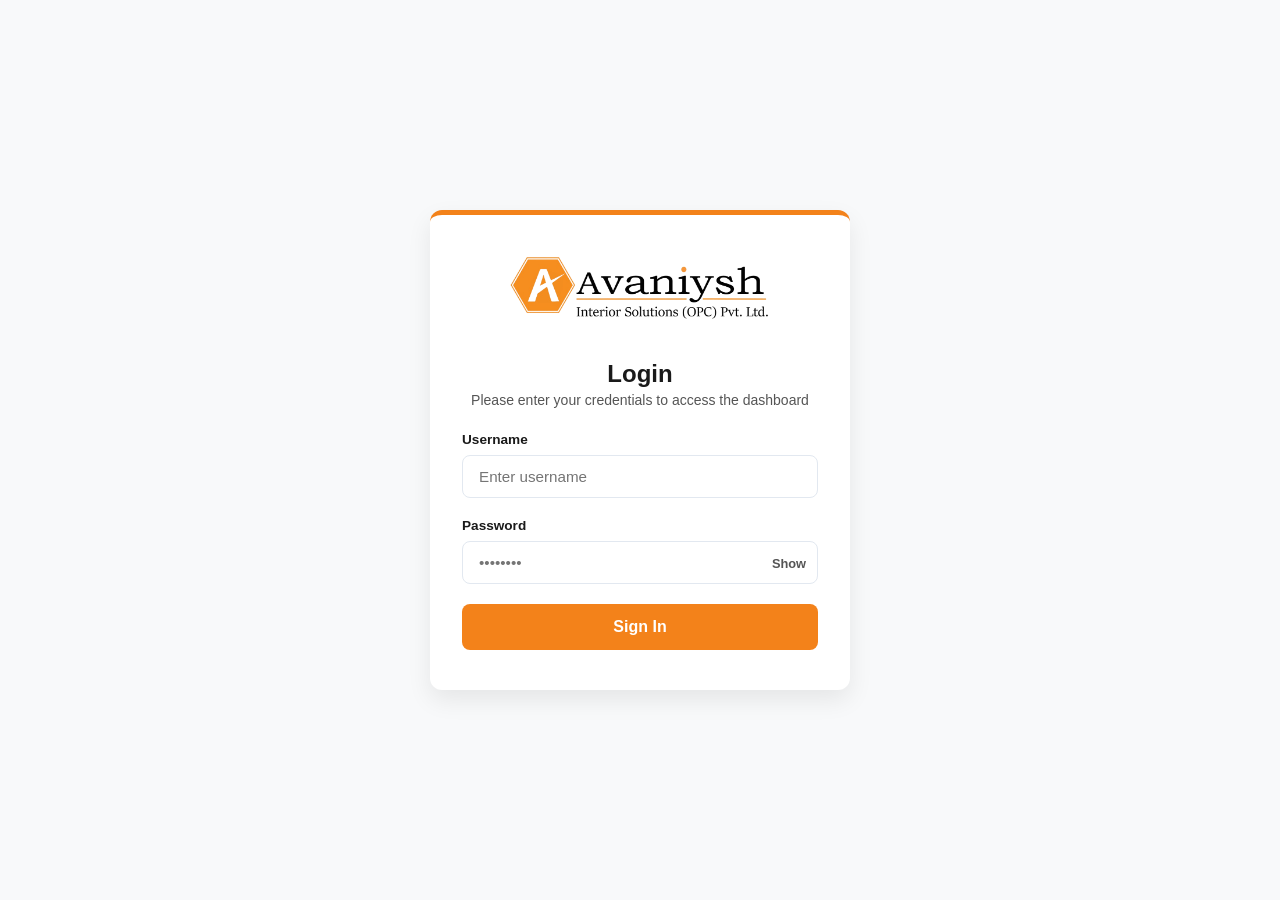
<file: index.html>
<!DOCTYPE html>
<html lang="en">
<head>
  <meta charset="UTF-8">
  <meta name="viewport" content="width=device-width, initial-scale=1.0">
  <title>Company Dashboard - Home</title>
  <link rel="stylesheet" href="styles.css">
  <!-- FontAwesome Icons -->
  <link rel="stylesheet" href="https://cdnjs.cloudflare.com/ajax/libs/font-awesome/6.4.0/css/all.min.css">
</head>
<body>
  <script>
    if (sessionStorage.getItem('isLoggedIn') !== 'true') {
      window.location.href = 'login.html';
    }
  </script>

  <div class="app-container">
    <!-- Sidebar Navigation -->
    <aside class="sidebar">
      <div>
        <div class="sidebar-header">
          <img src="LOGO.png" alt="Company Logo" class="logo" onerror="this.src='https://via.placeholder.com/180x50?text=Avaniysh+Interior'">
        </div>
        <nav class="sidebar-nav">
          <ul>
            <li>
              <a href="index.html" class="nav-btn active">
                <i class="fa-solid fa-house"></i> <span>Home</span>
              </a>
            </li>
            <li>
              <a href="employee.html" class="nav-btn">
                <i class="fa-solid fa-users"></i> <span>Teams</span>
              </a>
            </li>
            <li>
              <a href="systems.html" class="nav-btn">
                <i class="fa-solid fa-gears"></i> <span>Systems</span>
              </a>
            </li>
          </ul>
        </nav>
      </div>

      <!-- Sign Out Button -->
      <div class="sidebar-footer">
        <button class="btn-logout" onclick="logout()">
          <i class="fa-solid fa-right-from-bracket"></i> <span>Sign Out</span>
        </button>
      </div>
    </aside>

    <!-- Main Content Area -->
    <main class="main-content">
      
      <!-- Home View -->
      <section id="home-view" class="content-view active">
        <header class="page-header flex-header">
          <div>
            <h1>Dashboard Overview</h1>
            <div class="user-profile-badge">
              Welcome, <strong id="logged-in-user-name">Guest</strong>!
            </div>
          </div>
          <!-- New: Date Display Widget -->
          <div class="date-widget" style="font-weight: 600; color: var(--text-muted);">
            <i class="fa-solid fa-calendar-day" style="color: var(--primary-orange);"></i> 
            <span id="current-date-display">Today</span>
          </div>
        </header>
        <div class="header-divider"></div>

        <!-- Metric Cards -->
        <div class="metrics-grid" style="margin-top: 20px;">
          <div class="metric-card">
            <i class="fa-solid fa-user-group"></i>
            <div>
              <h3>Total Team</h3>
              <p id="total-employees">11</p>
            </div>
          </div>
          <div class="metric-card">
            <i class="fa-solid fa-diagram-project"></i>
            <div>
              <h3>Active Projects</h3>
              <p>8</p>
            </div>
          </div>
          <div class="metric-card">
            <i class="fa-solid fa-handshake"></i>
            <div>
              <h3>Esteemed Clients</h3>
              <p>500+</p>
            </div>
          </div>
          <div class="metric-card">
            <i class="fa-solid fa-file-excel"></i>
            <div>
              <h3>Active Sheets</h3>
              <p>37</p>
            </div>
          </div>
        </div>
<!-- 
        
        <div class="section-block" style="display: grid; grid-template-columns: repeat(auto-fit, minmax(300px, 1fr)); gap: 20px;">
          
          Notice Board Card 
          <div class="metric-card" style="border-top: 4px solid #3b82f6; flex-direction: column; align-items: flex-start;">
            <h3 style="color: var(--text-dark); font-size: 1.1rem;">
              <i class="fa-solid fa-bullhorn" style="color: #3b82f6; font-size: 1.2rem;"></i> Company Announcements
            </h3>
            <ul style="margin-top: 10px; padding-left: 20px; color: var(--text-muted); font-size: 0.9rem;">
              <li>Please submit weekly site reports by Saturday evening.</li>
              <li>Safety kit inspection scheduled for all site managers.</li>
            </ul>
          </div>

      
          <div class="metric-card" style="border-top: 4px solid #10b981; flex-direction: column; align-items: flex-start;">
            <h3 style="color: var(--text-dark); font-size: 1.1rem;">
              <i class="fa-solid fa-bolt" style="color: #10b981; font-size: 1.2rem;"></i> Quick Actions
            </h3>
            <div style="display: flex; gap: 10px; margin-top: 12px; flex-wrap: wrap;">
              <a href="employee.html" class="btn-secondary" style="text-decoration: none; font-size: 0.8rem;">
                <i class="fa-solid fa-plus"></i> Submit Report
              </a>
              <a href="systems.html" class="btn-secondary" style="text-decoration: none; font-size: 0.8rem; background: var(--primary-orange);">
                <i class="fa-solid fa-magnifying-glass"></i> View Systems
              </a>
            </div>
          </div>

        </div> -->

        <!-- Active Projects Gallery -->
        <div class="section-block">
          <h2>Active Project Photos</h2>
          <div class="gallery-grid">
            <div class="gallery-card">
              <img src="Projects Images/Airtech.png" alt="Airtech Project Site, Goa" onerror="this.src='https://via.placeholder.com/300x160?text=Goa+Project'">
              <span>Airtech Composite Material Pvt. Ltd.</span>
            </div>
            <div class="gallery-card">
              <img src="Projects Images\Standex.png" alt="PCET College, Akurdi" onerror="this.src='https://via.placeholder.com/300x160?text=PCET+Akurdi'">
              <span>Standex</span>
            </div>
            <div class="gallery-card">
              <img src="Projects Images\Airlife.png" alt="AirLife Gases, Chakan" onerror="this.src='https://via.placeholder.com/300x160?text=AirLife+Chakan'">
              <span>AirLife Gases Pvt. Ltd.</span>
            </div>
            <div class="gallery-card">
              <img src="Projects Images\Revata.png" alt="PCU Dining Hall, Sate" onerror="this.src='https://via.placeholder.com/300x160?text=PCU+Sate'">
              <span>Revata</span>
            </div>
          </div>
        </div>

        <!-- Clients -->
        <!-- <div class="section-block">
          <h2><i class="fa-solid fa-building-user"></i> Esteemed Clients</h2>
          <div class="client-grid">
            <div class="client-card"><span>Airtech Composite Material Pvt. Ltd.</span></div>
            <div class="client-card"><span>AirLife Gases Pvt. Ltd.</span></div>
            <div class="client-card"><span>PCET Akurdi</span></div>
            <div class="client-card"><span>PCU University</span></div>
          </div>
        </div> -->
      </section>

    </main>
  </div>

  <script src="script.js"></script>
  <script>
    // Set Current Date Automatically
    document.addEventListener('DOMContentLoaded', () => {
      const dateElem = document.getElementById('current-date-display');
      if (dateElem) {
        const options = { weekday: 'short', year: 'numeric', month: 'short', day: 'numeric' };
        dateElem.innerText = new Date().toLocaleDateString('en-US', options);
      }
    });

    function logout() {
      sessionStorage.removeItem('isLoggedIn');
      window.location.href = 'login.html';
    }
  </script>
</body>
</html>
</file>
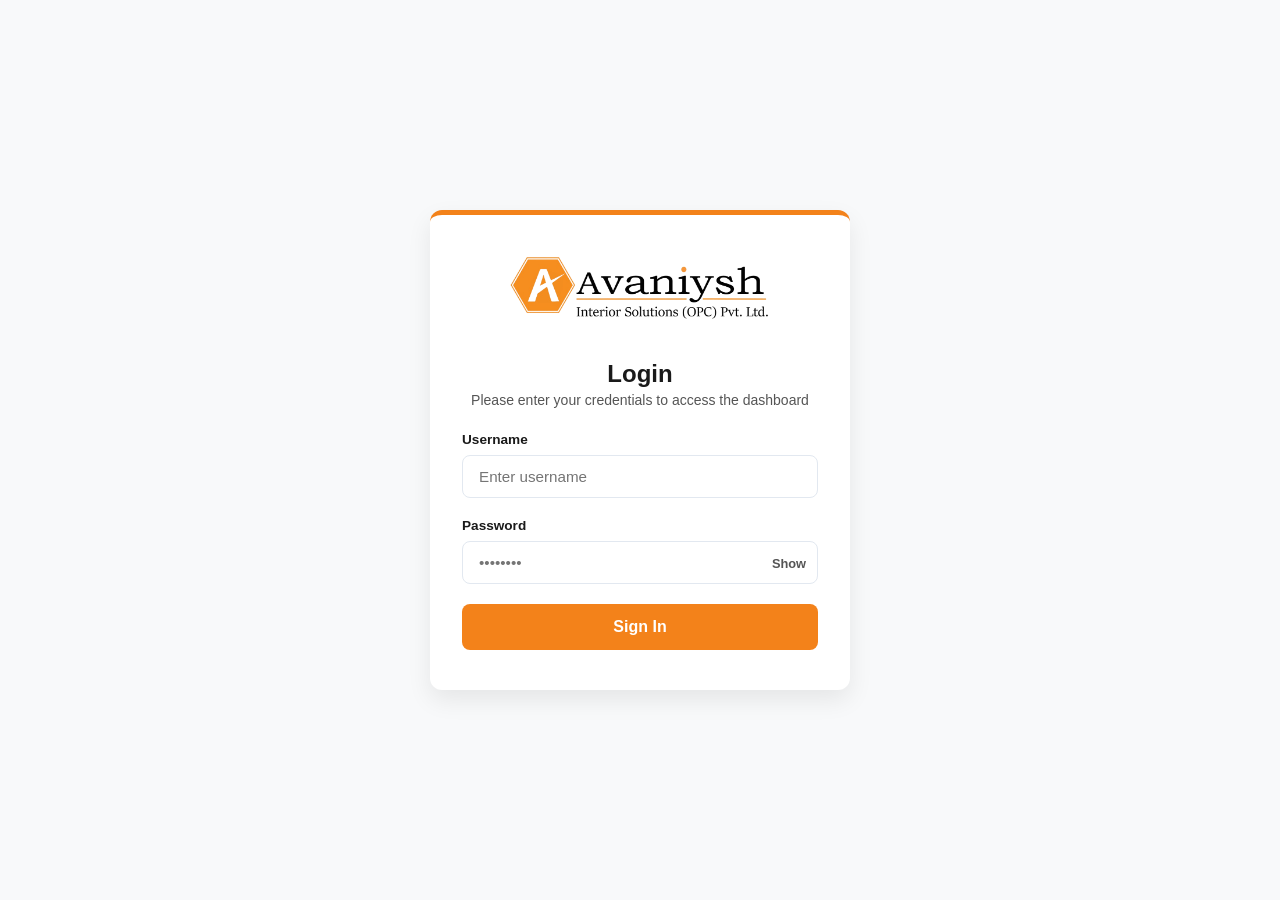
<file: employee.html>
<!DOCTYPE html>
<html lang="en">
<head>
  <meta charset="UTF-8">
  <meta name="viewport" content="width=device-width, initial-scale=1.0">
  <title>Company Dashboard</title>
  <link rel="stylesheet" href="styles.css">
  <!-- FontAwesome Icons -->
  <link rel="stylesheet" href="https://cdnjs.cloudflare.com/ajax/libs/font-awesome/6.4.0/css/all.min.css">
  <style>
  /* सुरुवातीला प्रोफाईल पेज लपवण्यासाठी */
  #profile-view {
    display: none;
  }
  #profile-view.active {
    display: block;
  }

  /* ==================== SPECIAL DASHBOARD CARD STYLES ==================== */
  .system-card {
    background: #ffffff;
    border: 1px solid #e2e8f0;
    border-radius: 12px;
    padding: 18px;
    max-width: 380px;
    margin-top: 15px;
    margin-bottom: 25px;
    box-shadow: 0 4px 6px -1px rgba(0, 0, 0, 0.05);
    display: flex;
    flex-direction: column;
    gap: 14px;
  }

  .system-card-header {
    display: flex;
    align-items: center;
    gap: 12px;
  }

  .system-card-icon {
    width: 44px;
    height: 44px;
    background-color: #e0f2fe;
    color: #0284c7;
    border-radius: 10px;
    display: flex;
    align-items: center;
    justify-content: center;
    font-size: 1.2rem;
  }

  .system-card-info h3 {
    margin: 0;
    font-size: 1rem;
    color: #1e293b;
    font-weight: 600;
  }

  .system-card-info p {
    margin: 2px 0 0 0;
    font-size: 0.8rem;
    color: #64748b;
  }

  .btn-open-system {
    display: flex;
    align-items: center;
    justify-content: space-between;
    background-color: #0284c7;
    color: #ffffff !important;
    padding: 10px 16px;
    border-radius: 8px;
    text-decoration: none;
    font-size: 0.85rem;
    font-weight: 600;
    transition: background-color 0.2s ease;
  }

  .btn-open-system:hover {
    background-color: #0369a1;
  }

  /* Sheet Card Style Enhancement (मूळ २ बटन्स) */
  .sheets-grid {
    display: grid;
    grid-template-columns: repeat(auto-fill, minmax(220px, 1fr));
    gap: 16px;
    margin-top: 15px;
  }

  .sheet-card {
    background: #ffffff;
    border: 1px solid #e2e8f0;
    border-radius: 12px;
    padding: 16px;
    display: flex;
    flex-direction: column;
    justify-content: space-between;
    gap: 14px;
    box-shadow: 0 2px 4px rgba(0,0,0,0.04);
  }

  .sheet-card-title {
    display: flex;
    align-items: center;
    gap: 10px;
  }

  .sheet-card-title i {
    font-size: 1.4rem;
    color: #10b981;
  }

  .sheet-card-title h4 {
    font-size: 0.95rem;
    color: #1e293b;
    margin: 0;
    font-weight: 600;
  }

  .sheet-card-actions {
    display: flex;
    gap: 8px;
  }

  .btn-action {
    flex: 1;
    display: inline-flex;
    align-items: center;
    justify-content: center;
    gap: 6px;
    padding: 8px 10px;
    font-size: 0.8rem;
    font-weight: 600;
    border-radius: 6px;
    text-decoration: none;
    cursor: pointer;
    border: none;
    transition: all 0.2s ease;
  }

  .btn-view-sheet {
    background-color: #1e293b;
    color: #ffffff;
  }

  .btn-view-sheet:hover {
    background-color: #334155;
  }

  .btn-open-form {
    background-color: #e37b0d;
    color: #ffffff !important;
  }

  .btn-open-form:hover {
    background-color: #d9740b;
  }

  .btn-disabled {
    background-color: #cbd5e1;
    color: #64748b !important;
    cursor: not-allowed;
  }
  </style>
</head>
<body>
  <script>
    if (sessionStorage.getItem('isLoggedIn') !== 'true') {
      window.location.href = 'login.html';
    }
  </script>

  <div class="app-container">
    <!-- Sidebar Navigation -->
    <aside class="sidebar">
      <div>
        <div class="sidebar-header">
          <img src="LOGO.png" alt="Company Logo" class="logo" onerror="this.src='https://via.placeholder.com/180x50?text=Avaniysh+Interior'">
        </div>
        <nav class="sidebar-nav">
          <ul>
            <li>
              <a href="index.html" class="nav-btn">
                <i class="fa-solid fa-house"></i> <span>Home</span>
              </a>
            </li>
            <li>
              <a href="employee.html" class="nav-btn active">
                <i class="fa-solid fa-users"></i> <span>Team</span>
              </a>
            </li>
            <li>
              <a href="systems.html">
                <i class="fa-solid fa-gears"></i> <span>Systems</span>
              </a>
            </li>
          </ul>
        </nav>
      </div>

      <!-- Sign Out Button -->
      <div class="sidebar-footer">
        <button class="btn-logout" onclick="logout()">
          <i class="fa-solid fa-right-from-bracket"></i> <span>Sign Out</span>
        </button>
      </div>
    </aside>

    <!-- Main Content Area -->
    <main class="main-content">
      
      <!-- 1. Employee Listing View -->
      <section id="employee-view" class="content-view active">
        <header class="page-header flex-header">
          <div>
            <h1>Team Directory</h1>
            <div class="header-divider"></div>
          </div>
          <div class="search-box">
            <i class="fa-solid fa-magnifying-glass"></i>
            <input type="text" id="employee-search-input" placeholder="Search employee name or role...">
          </div>
        </header>

        <div id="designation-groups-container">
          <!-- Dynamic Directory -->
        </div>
      </section>

      <!-- 2. Employee Detailed Profile View -->
      <section id="profile-view" class="content-view">
        <button id="back-to-employees-btn" class="btn-secondary">
          <i class="fa-solid fa-arrow-left"></i> Back to Team List
        </button>
        
        <div class="profile-card-header">
          <img id="profile-img" src="https://via.placeholder.com/120" alt="Profile Image">
          <div class="profile-details">
            <h1 id="profile-name">Team Name</h1>
            <p><i class="fa-solid fa-briefcase"></i> <strong>Designation:</strong> <span id="profile-designation">-</span></p>
            <p><i class="fa-solid fa-calendar-day"></i> <strong>Joining Date:</strong> <span id="profile-joining">-</span></p>
            <p><i class="fa-solid fa-envelope"></i> <strong>Email ID:</strong> <span id="profile-email">-</span></p>
          </div>
        </div>

      <div id="profile-dashboard-container"></div>
       

        <div class="section-block">
          <h2>Assigned Worksheets</h2>
          <p class="section-subtitle">Click on any card below to view live data filtered for this team.</p>
          <div id="employee-sheets-grid" class="sheets-grid"></div>
           <div id="profile-dashboard-container"></div>
        </div>
      </section>

    </main>
  </div>

  <!-- Sheet Data Viewer Modal -->
  <div id="sheet-modal" class="modal">
    <div class="modal-content">
      <div class="modal-header">
        <div>
          <h2 id="modal-sheet-title">Sheet Data</h2>
          <p id="modal-sheet-subtitle" class="subtitle"></p>
        </div>
        <button class="close-modal-btn" id="close-modal-x">&times;</button>
      </div>

      <div class="modal-toolbar" id="modal-toolbar" style="display: none;">
        <div class="search-box table-search">
          <i class="fa-solid fa-filter"></i>
          <input type="text" id="table-search-input" placeholder="Filter sheet data...">
        </div>
      </div>

      <div class="modal-body">
        <div id="modal-loader" class="loader">
          <p>Fetching filtered Google Sheet data...</p>
        </div>
        <div id="modal-table-container" class="table-responsive"></div>
      </div>
    </div>
  </div>

  <script src="script.js"></script>
  <script>
    document.addEventListener("DOMContentLoaded", function () {
      if (typeof renderEmployees === 'function') {
        renderEmployees();
      } else if (typeof initEmployeePage === 'function') {
        initEmployeePage();
      }
    });

    function logout() {
      sessionStorage.removeItem('isLoggedIn');
      window.location.href = 'login.html';
    }
    
  </script>
</body>
</html>
</file>
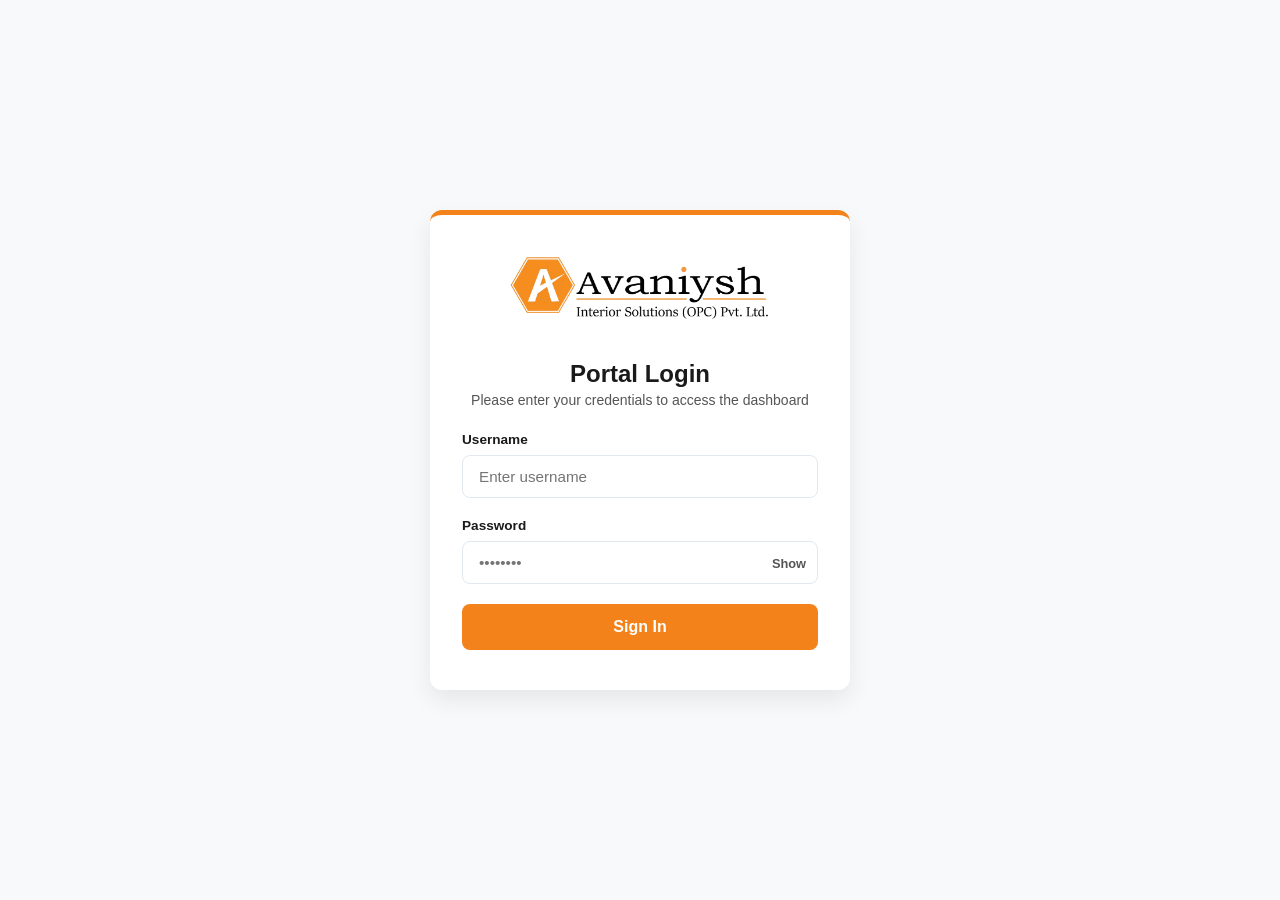
<file: employeelogin.html>
<!DOCTYPE html>
<html lang="en">
<head>
    <meta charset="UTF-8">
    <meta name="viewport" content="width=device-width, initial-scale=1.0">
    <title>Avaniysh - Login</title>
    <style>
        /* --- BRAND COLOR THEME --- */
        :root {
            --primary-orange: #f3821a;
            --primary-orange-hover: #d96f0f;
            --dark-text: #1a1a1a;
            --muted-text: #555555;
            --border-color: #e2e8f0;
            --bg-color: #f8f9fa;
        }

        * {
            box-sizing: border-box;
            margin: 0;
            padding: 0;
            font-family: -apple-system, BlinkMacSystemFont, "Segoe UI", Roboto, Helvetica, Arial, sans-serif;
        }

        body {
            background-color: var(--bg-color);
            display: flex;
            justify-content: center;
            align-items: center;
            min-height: 100vh;
            padding: 1rem;
        }

        .login-card {
            background: #ffffff;
            width: 100%;
            max-width: 420px;
            padding: 2.5rem 2rem;
            border-radius: 12px;
            box-shadow: 0 10px 25px rgba(0, 0, 0, 0.08);
            border-top: 5px solid var(--primary-orange);
        }

        .logo-container {
            text-align: center;
            margin-bottom: 1.5rem;
        }

        .logo-container img {
            max-width: 260px;
            height: auto;
            display: block;
            margin: 0 auto;
        }

        .login-header {
            text-align: center;
            margin-bottom: 1.5rem;
        }

        .login-header h2 {
            font-size: 1.5rem;
            color: var(--dark-text);
            margin-bottom: 0.25rem;
        }

        .login-header p {
            color: var(--muted-text);
            font-size: 0.875rem;
        }

        .form-group {
            margin-bottom: 1.25rem;
            position: relative;
        }

        .form-group label {
            display: block;
            font-size: 0.85rem;
            font-weight: 600;
            color: var(--dark-text);
            margin-bottom: 0.5rem;
        }

        .form-group input {
            width: 100%;
            padding: 0.75rem 1rem;
            border: 1px solid var(--border-color);
            border-radius: 8px;
            font-size: 0.95rem;
            outline: none;
            transition: border-color 0.2s ease, box-shadow 0.2s ease;
        }

        .form-group input:focus {
            border-color: var(--primary-orange);
            box-shadow: 0 0 0 3px rgba(243, 130, 26, 0.2);
        }

        .password-wrapper {
            position: relative;
        }

        .toggle-password {
            position: absolute;
            right: 12px;
            top: 50%;
            transform: translateY(-50%);
            background: none;
            border: none;
            color: var(--muted-text);
            cursor: pointer;
            font-size: 0.8rem;
            font-weight: 600;
        }

        .toggle-password:hover {
            color: var(--dark-text);
        }

        .error-message {
            background-color: #fde8e8;
            color: #9b1c1c;
            border: 1px solid #f8b4b4;
            padding: 0.75rem;
            border-radius: 6px;
            font-size: 0.85rem;
            margin-bottom: 1.25rem;
            display: none;
            text-align: center;
        }

        .btn-submit {
            width: 100%;
            padding: 0.85rem;
            background-color: var(--primary-orange);
            color: #ffffff;
            border: none;
            border-radius: 8px;
            font-size: 1rem;
            font-weight: 600;
            cursor: pointer;
            transition: background-color 0.2s ease;
        }

        .btn-submit:hover {
            background-color: var(--primary-orange-hover);
        }

        .btn-submit:disabled {
            background-color: #cbd5e1;
            cursor: not-allowed;
        }
    </style>
</head>
<body>

    <div class="login-card">
        <!-- Logo Header -->
        <div class="logo-container">
            <img src="LOGO.png" alt="Avaniysh Interior Solutions Logo" onerror="this.style.display='none'">
        </div>

        <div class="login-header">
            <h2>Portal Login</h2>
            <p>Please enter your credentials to access the dashboard</p>
        </div>

        <div id="errorMessage" class="error-message"></div>

        <form id="loginForm">
            <div class="form-group">
                <label for="username">Username</label>
                <input type="text" id="username" required placeholder="Enter username" autocomplete="username">
            </div>

            <div class="form-group">
                <label for="password">Password</label>
                <div class="password-wrapper">
                    <input type="password" id="password" required placeholder="••••••••" autocomplete="current-password">
                    <button type="button" class="toggle-password" id="togglePassword">Show</button>
                </div>
            </div>

            <button type="submit" class="btn-submit" id="submitBtn">Sign In</button>
        </form>
    </div>

   
    <script>
        const loginForm = document.getElementById('loginForm');
        const usernameInput = document.getElementById('username');
        const passwordInput = document.getElementById('password');
        const togglePasswordBtn = document.getElementById('togglePassword');
        const errorMessage = document.getElementById('errorMessage');
        const submitBtn = document.getElementById('submitBtn');

        togglePasswordBtn.addEventListener('click', () => {
            const isPassword = passwordInput.type === 'password';
            passwordInput.type = isPassword ? 'text' : 'password';
            togglePasswordBtn.textContent = isPassword ? 'Hide' : 'Show';
        });

        loginForm.addEventListener('submit', (e) => {
            e.preventDefault();
            
            errorMessage.style.display = 'none';

            const username = usernameInput.value.trim();
            const password = passwordInput.value.trim();

            const VALID_USER = 'Admin';
            const VALID_PASS = 'Aispl@2026';

            if (username === VALID_USER && password === VALID_PASS) {
                submitBtn.disabled = true;
                submitBtn.textContent = 'Redirecting...';
                
              
                sessionStorage.setItem('isLoggedIn', 'true');

                window.location.href = 'index.html'; 
            } else {
                showError('Invalid Username or Password!');
            }
        });

        function showError(msg) {
            errorMessage.textContent = msg;
            errorMessage.style.display = 'block';
        }
    </script>
</body>
</html>
</file>
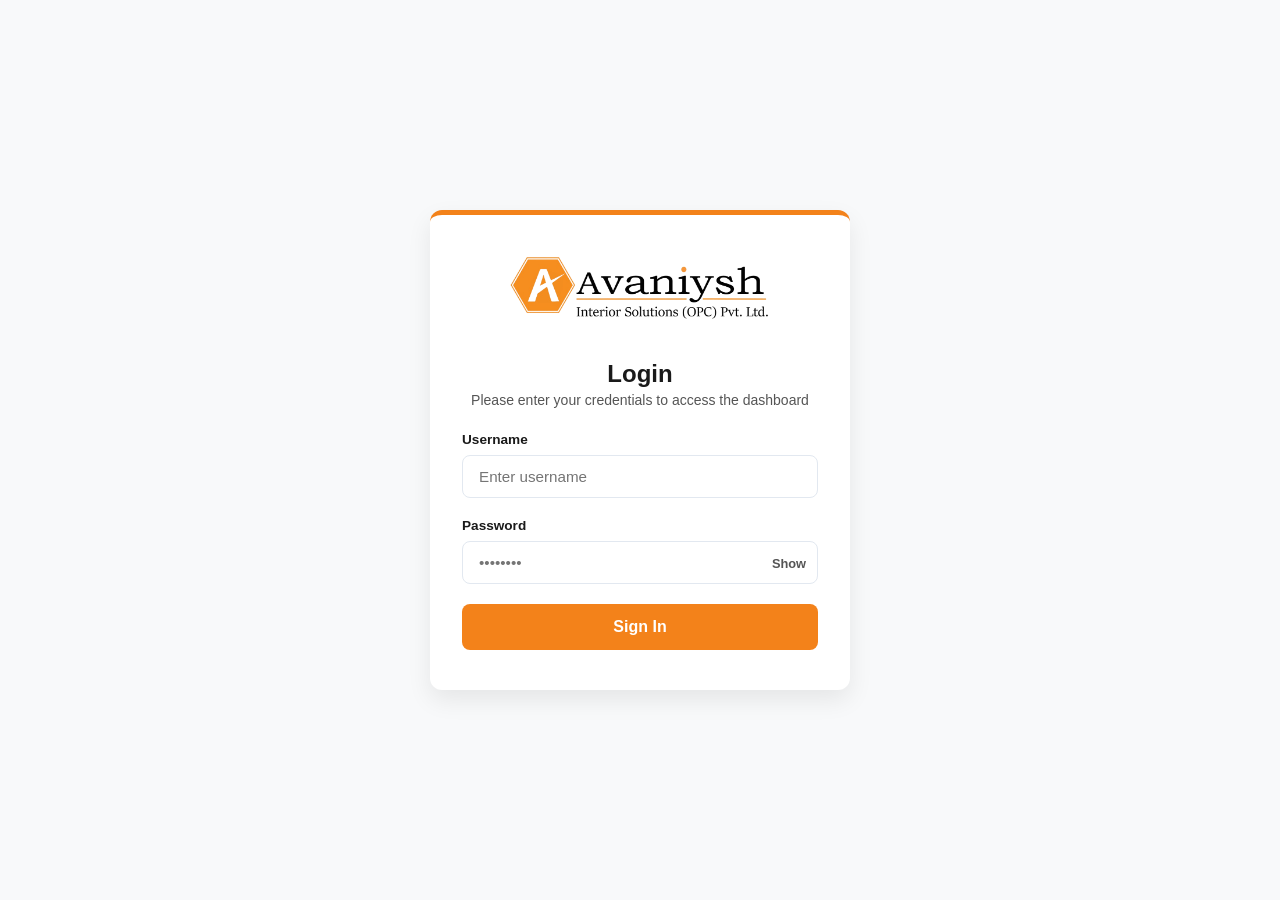
<file: login.html>
<!DOCTYPE html>
<html lang="en">
<head>
    <meta charset="UTF-8">
    <meta name="viewport" content="width=device-width, initial-scale=1.0">
    <title>AISPL - Login</title>
    <style>
        
        :root {
            --primary-orange: #f3821a;
            --primary-orange-hover: #d96f0f;
            --dark-text: #1a1a1a;
            --muted-text: #555555;
            --border-color: #e2e8f0;
            --bg-color: #f8f9fa;
        }

        * {
            box-sizing: border-box;
            margin: 0;
            padding: 0;
            font-family: -apple-system, BlinkMacSystemFont, "Segoe UI", Roboto, Helvetica, Arial, sans-serif;
        }

        body {
            background-color: var(--bg-color);
            display: flex;
            justify-content: center;
            align-items: center;
            min-height: 100vh;
            padding: 1rem;
        }

        .login-card {
            background: #ffffff;
            width: 100%;
            max-width: 420px;
            padding: 2.5rem 2rem;
            border-radius: 12px;
            box-shadow: 0 10px 25px rgba(0, 0, 0, 0.08);
            border-top: 5px solid var(--primary-orange);
        }

        .logo-container {
            text-align: center;
            margin-bottom: 1.5rem;
        }

        .logo-container img {
            max-width: 260px;
            height: auto;
            display: block;
            margin: 0 auto;
        }

        .login-header {
            text-align: center;
            margin-bottom: 1.5rem;
        }

        .login-header h2 {
            font-size: 1.5rem;
            color: var(--dark-text);
            margin-bottom: 0.25rem;
        }

        .login-header p {
            color: var(--muted-text);
            font-size: 0.875rem;
        }

        .form-group {
            margin-bottom: 1.25rem;
            position: relative;
        }

        .form-group label {
            display: block;
            font-size: 0.85rem;
            font-weight: 600;
            color: var(--dark-text);
            margin-bottom: 0.5rem;
        }

        .form-group input {
            width: 100%;
            padding: 0.75rem 1rem;
            border: 1px solid var(--border-color);
            border-radius: 8px;
            font-size: 0.95rem;
            outline: none;
            transition: border-color 0.2s ease, box-shadow 0.2s ease;
        }

        .form-group input:focus {
            border-color: var(--primary-orange);
            box-shadow: 0 0 0 3px rgba(243, 130, 26, 0.2);
        }

        .password-wrapper {
            position: relative;
        }

        .toggle-password {
            position: absolute;
            right: 12px;
            top: 50%;
            transform: translateY(-50%);
            background: none;
            border: none;
            color: var(--muted-text);
            cursor: pointer;
            font-size: 0.8rem;
            font-weight: 600;
        }

        .toggle-password:hover {
            color: var(--dark-text);
        }

        .error-message {
            background-color: #fde8e8;
            color: #9b1c1c;
            border: 1px solid #f8b4b4;
            padding: 0.75rem;
            border-radius: 6px;
            font-size: 0.85rem;
            margin-bottom: 1.25rem;
            display: none;
            text-align: center;
        }

        .btn-submit {
            width: 100%;
            padding: 0.85rem;
            background-color: var(--primary-orange);
            color: #ffffff;
            border: none;
            border-radius: 8px;
            font-size: 1rem;
            font-weight: 600;
            cursor: pointer;
            transition: background-color 0.2s ease;
        }

        .btn-submit:hover {
            background-color: var(--primary-orange-hover);
        }

        .btn-submit:disabled {
            background-color: #cbd5e1;
            cursor: not-allowed;
        }
    </style>
</head>
<body>

    <div class="login-card">
        <!-- Logo Header -->
        <div class="logo-container">
            <img src="LOGO.png" alt="Avaniysh Interior Solutions Logo" onerror="this.style.display='none'">
        </div>

        <div class="login-header">
            <h2>Login</h2>
            <p>Please enter your credentials to access the dashboard</p>
        </div>

        <div id="errorMessage" class="error-message"></div>

        <form id="loginForm">
            <div class="form-group">
                <label for="username">Username</label>
                <input type="text" id="username" required placeholder="Enter username" autocomplete="username">
            </div>

            <div class="form-group">
                <label for="password">Password</label>
                <div class="password-wrapper">
                    <input type="password" id="password" required placeholder="••••••••" autocomplete="current-password">
                    <button type="button" class="toggle-password" id="togglePassword">Show</button>
                </div>
            </div>

            <button type="submit" class="btn-submit" id="submitBtn">Sign In</button>
        </form>
    </div>

   
    <script>
      const loginForm = document.getElementById('loginForm');
const usernameInput = document.getElementById('username');
const passwordInput = document.getElementById('password');
const togglePasswordBtn = document.getElementById('togglePassword');
const errorMessage = document.getElementById('errorMessage');
const submitBtn = document.getElementById('submitBtn');

togglePasswordBtn.addEventListener('click', () => {
    const isPassword = passwordInput.type === 'password';
    passwordInput.type = isPassword ? 'text' : 'password';
    togglePasswordBtn.textContent = isPassword ? 'Hide' : 'Show';
});

loginForm.addEventListener('submit', (e) => {
    e.preventDefault();
    errorMessage.style.display = 'none';

    const username = usernameInput.value.trim().toLowerCase();
    const password = passwordInput.value.trim();

    // Users Database with Display Names
    const USERS_DB = {
        'admin': { 
            pass: 'Aispl@2026', 
            role: 'admin', 
            empId: 'admin',
            name: 'Admin'
        },
        'akash': { 
            pass: 'Akash@1808', 
            role: 'employee', 
            empId: 'akash-r',
            name: 'Akash Raut',
            accessIds: ['akash-r', 'bhakti-b', 'sakshi-b','sachin-m']
        },
        'mahavir': { 
            pass: 'Mahavir@0106', 
            role: 'employee',
            empId: 'mahavir-c',
            name: 'Mahavir Chabukswar',
            accessIds: ['mahavir-c', 'sachin-m', 'shubham-p'] 
        },
        'sachin': { pass: 'Sachin@0201', role: 'employee', empId: 'sachin-m', name: 'Sachin Maharana' },
        'shubham': { pass: 'Shubham@0110', role: 'employee', empId: 'shubham-p', name: 'Shubham Pawar' },
        'saurav': { pass: 'Saurav@1504', role: 'employee', empId: 'saurav-r', name: 'Saurav Rathod' },
        'kiran': { pass: 'Kiran@1010', role: 'employee', empId: 'kiran-c', name: 'Kiran Chabukswar' },
        'bhakti': { pass: 'Bhakti@1006', role: 'employee', empId: 'bhakti-b', name: 'Bhakti Bule' },
        'sakshi': { pass: 'Sakshi@1811', role: 'employee', empId: 'sakshi-b', name: 'Sakshi Makote' },
        'namrata': { pass: 'Namrata@2504', role: 'employee', empId: 'namrata-r', name: 'Namrata Raut' },
        'anuradha': { pass: 'Anuradha@1228', role: 'employee', empId: 'anuradha-s', name: 'Anuradha Bansode' },
        'harshada': { pass: 'Harshada@0604', role: 'employee', empId: 'harshada-s', name: 'Harshada Shirsale' },
        'kiran h': { pass: 'Accounts@1801', role: 'employee', empId: 'accounts-team', name: 'Kiran Hole' }
    };

    const user = USERS_DB[username];

    if (user && user.pass === password) {
        submitBtn.disabled = true;
        submitBtn.textContent = 'Redirecting...';
        
        // Save User Info in Session
        sessionStorage.setItem('isLoggedIn', 'true');
        sessionStorage.setItem('loggedInUserRole', user.role);
        sessionStorage.setItem('loggedInEmpId', user.empId);
        sessionStorage.setItem('loggedInUserName', user.name); // Display Name Save केला

        const allowedIds = user.accessIds || [user.empId];
        sessionStorage.setItem('accessIds', JSON.stringify(allowedIds));

        window.location.href = 'index.html'; 
    } else {
        showError('Invalid Username or Password!');
    }
});

function showError(msg) {
    errorMessage.textContent = msg;
    errorMessage.style.display = 'block';
}
    </script>
</body>
</html>
</file>
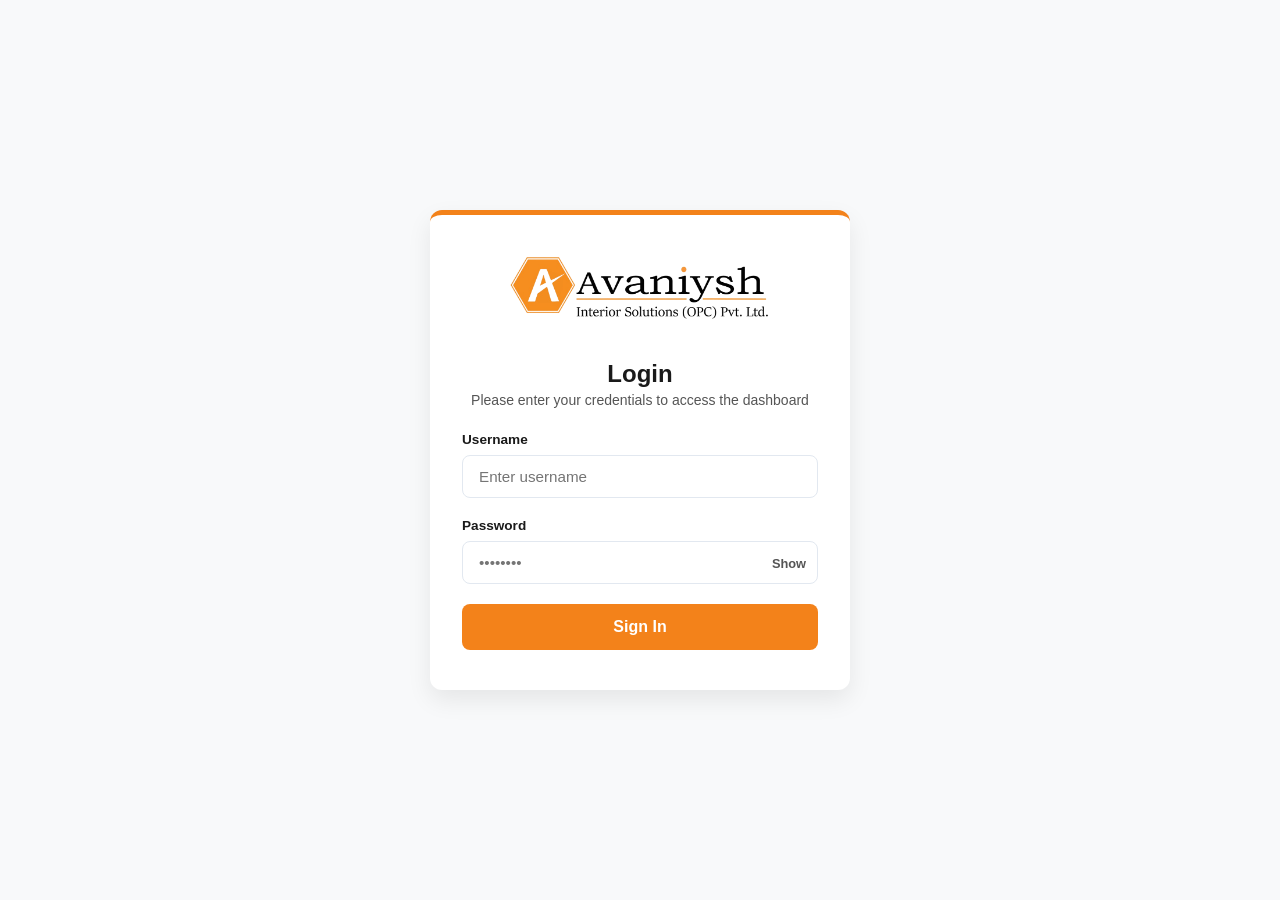
<file: systems.html>
<!DOCTYPE html>
<html lang="en">
<head>
  <meta charset="UTF-8">
  <meta name="viewport" content="width=device-width, initial-scale=1.0">
  <title>Systems & Analytics - Dashboard</title>
  
  <!-- FontAwesome Icons -->
  <link rel="stylesheet" href="https://cdnjs.cloudflare.com/ajax/libs/font-awesome/6.4.0/css/all.min.css">

  <style>
    :root {
      --primary-orange: #f38b1c;
      --primary-orange-hover: #d9740b;
      --primary-orange-light: #fff5eb;
      --primary-orange-glow: rgba(243, 139, 28, 0.25);
      
      --dark-sidebar: #1a1c23;
      --dark-sidebar-header: #111217;
      
      --text-dark: #18181b;
      --text-muted: #64748b;
      --bg-main: #f8fafc;
      --card-bg: #ffffff;
      --border-color: #e2e8f0;
      
      --shadow-sm: 0 2px 4px rgba(0,0,0,0.04);
      --shadow-md: 0 10px 25px -5px rgba(0, 0, 0, 0.08);
      --shadow-glow: 0 10px 20px -3px var(--primary-orange-glow);
    }

    * {
      box-sizing: border-box;
      margin: 0;
      padding: 0;
      font-family: 'Segoe UI', system-ui, -apple-system, sans-serif;
    }

    body {
      background-color: var(--bg-main);
      color: var(--text-dark);
      overflow-x: hidden;
    }

    .app-container {
      display: flex;
      min-height: 100vh;
    }

    /* Sidebar Styling */
    .sidebar {
      width: 250px;
      background-color: #ffffff;
      border-right: 1px solid var(--border-color);
      display: flex;
      flex-direction: column;
      justify-content: space-between;
      position: sticky;
      top: 0;
      height: 100vh;
      z-index: 100;
    }

    .sidebar-header {
      padding: 20px;
      text-align: center;
      border-bottom: 1px solid var(--border-color);
    }

    .sidebar-header .logo {
      max-width: 100%;
      height: auto;
    }

    .sidebar-nav ul {
      list-style: none;
      padding: 15px 0;
    }

    .sidebar-nav a, 
    .nav-btn {
      display: flex;
      align-items: center;
      gap: 12px;
      padding: 12px 24px;
      color: var(--text-dark);
      text-decoration: none;
      font-weight: 500;
      position: relative;
      transition: all 0.25s ease;
    }

    .sidebar-nav a::before,
    .nav-btn::before {
      content: '';
      position: absolute;
      left: 0;
      top: 0;
      bottom: 0;
      width: 4px;
      background-color: var(--primary-orange);
      transform: scaleY(0);
      transition: transform 0.2s ease;
    }

    .sidebar-nav a:hover,
    .nav-btn:hover {
      background-color: var(--primary-orange-light);
      color: var(--primary-orange-hover);
    }

    .sidebar-nav a.active,
    .nav-btn.active {
      background-color: var(--primary-orange-light);
      color: var(--primary-orange);
      font-weight: 600;
    }

    .sidebar-nav a.active::before,
    .nav-btn.active::before {
      transform: scaleY(1);
    }

    /* Sub-menu inside Systems */
    .nav-section-title {
      padding: 12px 24px 6px;
      font-size: 0.75rem;
      font-weight: 700;
      text-transform: uppercase;
      color: var(--text-muted);
      letter-spacing: 0.5px;
    }

    .sub-nav {
      padding-left: 12px !important;
    }

    .sub-nav a {
      font-size: 0.9rem;
      padding: 10px 20px 10px 28px;
    }

    .sidebar-footer {
      padding: 1.5rem 1rem;
      border-top: 1px solid var(--border-color);
    }

    .btn-logout {
      width: 100%;
      padding: 0.75rem 1rem;
      background-color: var(--primary-orange);
      color: #ffffff;
      border: none;
      border-radius: 8px;
      font-size: 0.95rem;
      font-weight: 600;
      cursor: pointer;
      display: flex;
      align-items: center;
      justify-content: center;
      gap: 0.5rem;
      transition: background-color 0.2s ease, transform 0.1s ease;
    }

    .btn-logout:hover {
      background-color: var(--primary-orange-hover);
    }

    .btn-logout:active {
      transform: scale(0.98);
    }

    /* Main Content Area */
    .main-content {
      flex: 1;
      padding: 30px;
      max-width: calc(100vw - 260px);
    }

    .page-header {
      margin-bottom: 25px;
    }

    .page-header h1 {
      font-size: 1.6rem;
      color: var(--text-dark);
    }

    .header-divider {
      height: 3px;
      width: 60px;
      background-color: var(--primary-orange);
      margin-top: 6px;
      border-radius: 2px;
    }

    /* System Quick Access Cards */
    .systems-grid {
      display: grid;
      grid-template-columns: repeat(auto-fit, minmax(280px, 1fr));
      gap: 24px;
      margin-top: 20px;
    }

    .system-card {
      background: var(--card-bg);
      border: 1px solid var(--border-color);
      border-radius: 12px;
      padding: 24px;
      display: flex;
      flex-direction: column;
      justify-content: space-between;
      gap: 16px;
      box-shadow: var(--shadow-sm);
      transition: transform 0.25s ease, box-shadow 0.25s ease;
    }

    .system-card:hover {
      transform: translateY(-4px);
      box-shadow: var(--shadow-glow);
      border-color: var(--primary-orange);
    }

    .system-card-header {
      display: flex;
      align-items: center;
      gap: 16px;
    }

    .system-card-icon {
      width: 50px;
      height: 50px;
      border-radius: 10px;
      background-color: var(--primary-orange-light);
      color: var(--primary-orange);
      display: flex;
      align-items: center;
      justify-content: center;
      font-size: 1.5rem;
    }

    .system-card-info h3 {
      font-size: 1.1rem;
      color: var(--text-dark);
      margin-bottom: 4px;
    }

    .system-card-info p {
      font-size: 0.85rem;
      color: var(--text-muted);
    }

    .btn-open-system {
      display: flex;
      align-items: center;
      justify-content: center;
      gap: 8px;
      padding: 10px 16px;
      background-color: var(--dark-sidebar);
      color: #ffffff;
      text-decoration: none;
      border-radius: 8px;
      font-weight: 600;
      font-size: 0.9rem;
      transition: background-color 0.2s ease, transform 0.2s ease;
    }

    .btn-open-system:hover {
      background-color: var(--primary-orange);
      color: #ffffff;
    }

 
   
@media (max-width: 768px) {
  
  .app-container {
    flex-direction: column;
  }

 
  .sidebar {
    width: 100%;
    height: auto;
    min-height: auto;
    position: relative;
    border-right: none;
    border-bottom: 1px solid var(--border-color);
  }

  .sidebar-header {
    padding: 12px 20px;
  }

  .sidebar-nav ul {
    display: flex;
    overflow-x: auto;

    padding: 8px 10px;
    gap: 5px;
  }

  .sidebar-nav a, 
  .nav-btn {
    padding: 8px 14px;
    white-space: nowrap;
    font-size: 0.88rem;
    border-radius: 6px;
  }

  
  .sidebar-nav a::before,
  .nav-btn::before {
    display: none;
  }

  .sidebar-footer {
    padding: 0.8rem 1rem;
  }

  
  .main-content {
    max-width: 100%;
    width: 100%;
    padding: 15px;
  }

 
  .flex-header {
    flex-direction: column;
    align-items: stretch;
  }

  .search-box, 
  .search-box input {
    width: 100%;
  }

  .search-box input:focus {
    width: 100%;
  }


  .metrics-grid {
    grid-template-columns: repeat(auto-fit, minmax(140px, 1fr));
    gap: 12px;
  }

  .metric-card {
    padding: 15px;
    gap: 12px;
  }

  .metric-card i {
    font-size: 1.6rem;
  }

  .metric-card p {
    font-size: 1.3rem;
  }

 
  .profile-card-header {
    flex-direction: column;
    text-align: center;
    padding: 20px 15px;
    gap: 15px;
  }

  
  .sheet-tabs {
    overflow-x: auto;
    padding-bottom: 8px;
    white-space: nowrap;
  }

  .tab-btn {
    flex-shrink: 0;
  }

  /* Modals */
  .modal-content {
    width: 95%;
    padding: 18px;
    max-height: 90vh;
  }

  .placeholder-box {
    padding: 30px 15px;
  }
}

/* Small Mobile Screens (Max-Width: 480px) */
@media (max-width: 480px) {
  /* Enforce single column for cards on very small displays */
  .metrics-grid,
  .gallery-grid,
  .client-grid,
  .cards-grid,
  .sheets-grid {
    grid-template-columns: 1fr;
  }

  .employee-card img {
    width: 70px;
    height: 70px;
  }

  .custom-data-table,
  .custom-table {
    font-size: 0.78rem;
  }
}

  </style>
</head>
<body>

  <!-- Page Access Guard -->
  <script>
    if (sessionStorage.getItem('isLoggedIn') !== 'true') {
      window.location.href = 'login.html';
    }
  </script>

  <div class="app-container">
    <!-- Sidebar Navigation -->
    <aside class="sidebar">
      <div>
        <div class="sidebar-header">
          <img src="LOGO.png" alt="Company Logo" class="logo" onerror="this.src='https://via.placeholder.com/180x50?text=Avaniysh+Interior'">
        </div>
        <nav class="sidebar-nav">
          <ul>
            <li>
              <a href="index.html">
                <i class="fa-solid fa-house"></i> <span>Home</span>
              </a>
            </li>
            <li>
              <a href="employee.html">
                <i class="fa-solid fa-users"></i> <span>Teams</span>
              </a>
            </li>
            
            <!-- Systems Main Menu & Sub-Buttons -->
            <li>
              <a href="#" class="active">
                <i class="fa-solid fa-gears"></i> <span>Systems</span>
              </a>
              <!-- <div class="nav-section-title">System Dashboards</div> -->
              <!-- <ul class="sub-nav">
                <li>
                  <a href="https://datastudio.google.com/reporting/b30bad2f-4552-4c9f-8d9d-b8afd5056244/page/gcG5F" target="_blank">
                    <i class="fa-solid fa-list-check"></i> <span>Checklist Dashboard</span>
                  </a>
                </li>
                <li>
                  <a href="https://script.google.com/a/macros/avaniyshinterior.com/s/AKfycbxBqPiof-i02R7xg0VxjjLcl99fBL6MQZCfG0rUufBnBhAEYtJ2QIUKvrIkzFQwOIo/exec?page=pms" target="_blank">
                    <i class="fa-solid fa-diagram-project"></i> <span>Airtech Dashboard</span>
                  </a>
                </li>
                <li>
                  <a href="https://script.google.com/a/macros/avaniyshinterior.com/s/AKfycbxoo7jVxrxKUBRtqy05_b0T0EK676VBzEPpiK7ntxkTOO_LZdrN4gbEcIHECXni7wq_tg/exec" target="_blank">
                    <i class="fa-solid fa-wind"></i> <span>Airlife Dashboard</span>
                  </a>
                </li>
              </ul> -->
            </li>
          </ul>
        </nav>
      </div>

      <div class="sidebar-footer">
        <button class="btn-logout" onclick="logout()">
          <i class="fa-solid fa-right-from-bracket"></i> <span>Sign Out</span>
        </button>
      </div>
    </aside>

    <!-- Main Content Area -->
    <main class="main-content">
      <header class="page-header">
        <h1>Systems Control & Dashboards</h1>
        <div class="header-divider"></div>
      </header>

      <!-- Dashboard Cards Section -->
      <div class="systems-grid">
        
        <!-- 1. Checklist Dashboard Card -->
        <div class="system-card">
          <div class="system-card-header">
            <div class="system-card-icon">
              <i class="fa-solid fa-list-check"></i>
            </div>
            <div class="system-card-info">
              <h3>Checklist Dashboard</h3>
              <p>Google Looker Studio Reporting System</p>
            </div>
          </div>
          <a href="https://datastudio.google.com/reporting/b30bad2f-4552-4c9f-8d9d-b8afd5056244/page/gcG5F" target="_blank" class="btn-open-system">
            <span>Open Dashboard</span> <i class="fa-solid fa-arrow-up-right-from-square"></i>
          </a>
        </div>


        <!-- 2. Airtech Dashboard Card -->
        <div class="system-card">
          <div class="system-card-header">
            <div class="system-card-icon">
              <i class="fa-solid fa-diagram-project"></i>
            </div>
            <div class="system-card-info">
              <h3>Airtech Dashboard</h3>
              <p>Airtech Progress dashboard</p>
            </div>
          </div>
          <a href="https://script.google.com/a/macros/avaniyshinterior.com/s/AKfycbxBqPiof-i02R7xg0VxjjLcl99fBL6MQZCfG0rUufBnBhAEYtJ2QIUKvrIkzFQwOIo/exec?page=pms" target="_blank" class="btn-open-system">
            <span>Open Dashboard</span> <i class="fa-solid fa-arrow-up-right-from-square"></i>
          </a>
        </div>

        <!-- 3. Airlife Dashboard Card -->
        <div class="system-card">
          <div class="system-card-header">
            <div class="system-card-icon">
              <i class="fa-solid fa-wind"></i>
            </div>
            <div class="system-card-info">
              <h3>Airlife Dashboard</h3>
              <p>Airlife Gases Progress dashboard</p>
            </div>
          </div>
          <a href="https://script.google.com/a/macros/avaniyshinterior.com/s/AKfycbxoo7jVxrxKUBRtqy05_b0T0EK676VBzEPpiK7ntxkTOO_LZdrN4gbEcIHECXni7wq_tg/exec" target="_blank" class="btn-open-system">
            <span>Open Dashboard</span> <i class="fa-solid fa-arrow-up-right-from-square"></i>
          </a>
        </div>

      </div>
    </main>
  </div>

  <!-- JavaScript Logic -->
  <script>
    // Logout Functionality
    function logout() {
      sessionStorage.removeItem('isLoggedIn');
      window.location.href = 'login.html';
    }
  </script>
</body>
</html>
</file>
<file: styles.css>
:root {
  --primary-orange: #f38b1c;
  --primary-orange-hover: #d9740b;
  --primary-orange-light: #fff5eb;
  --primary-orange-glow: rgba(243, 139, 28, 0.25);
  
  --dark-sidebar: #1a1c23;
  --dark-sidebar-header: #111217;
  
  --text-dark: #18181b;
  --text-muted: #64748b;
  --bg-main: #f8fafc;
  --card-bg: #ffffff;
  --border-color: #e2e8f0;
  
  --shadow-sm: 0 2px 4px rgba(0,0,0,0.04);
  --shadow-md: 0 10px 25px -5px rgba(0, 0, 0, 0.08);
  --shadow-glow: 0 10px 20px -3px var(--primary-orange-glow);
}

* {
  box-sizing: border-box;
  margin: 0;
  padding: 0;
  font-family: 'Segoe UI', system-ui, -apple-system, sans-serif;
}

body {
  background-color: var(--bg-main);
  color: var(--text-dark);
  overflow-x: hidden;
}

.app-container {
  display: flex;
  min-height: 100vh;
}

/* Sidebar Styling */
.sidebar {
  width: 250px;
  background-color: #ffffff;
  border-right: 1px solid var(--border-color);
  display: flex;
  flex-direction: column;
  position: sticky;
  top: 0;
  height: 100vh;
  z-index: 100;
}

.sidebar-header {
  padding: 20px;
  text-align: center;
  border-bottom: 1px solid var(--border-color);
}

.sidebar-header .logo {
  max-width: 100%;
  height: auto;
}

.sidebar-nav ul {
  list-style: none;
  padding: 15px 0;
}

.sidebar-nav a, 
.nav-btn {
  display: flex;
  align-items: center;
  gap: 12px;
  padding: 14px 24px;
  color: var(--text-dark);
  text-decoration: none;
  font-weight: 500;
  position: relative;
  transition: all 0.25s ease;
}

.sidebar-nav a::before,
.nav-btn::before {
  content: '';
  position: absolute;
  left: 0;
  top: 0;
  bottom: 0;
  width: 4px;
  background-color: var(--primary-orange);
  transform: scaleY(0);
  transition: transform 0.2s ease;
}

.sidebar-nav a:hover,
.nav-btn:hover {
  background-color: var(--primary-orange-light);
  color: var(--primary-orange-hover);
}

.sidebar-nav a.active,
.nav-btn.active {
  background-color: var(--primary-orange-light);
  color: var(--primary-orange);
  font-weight: 600;
}

.sidebar-nav a.active::before,
.nav-btn.active::before {
  transform: scaleY(1);
}
/* Main Content Area */
.main-content {
  flex: 1;
  padding: 30px;
  max-width: calc(100vw - 250px);
}

.content-view {
  display: none;
}

.content-view.active {
  display: block;
  animation: fadeIn 0.3s ease-out forwards;
}

.page-header {
  margin-bottom: 25px;
}

.flex-header {
  display: flex;
  justify-content: space-between;
  align-items: center;
  flex-wrap: wrap;
  gap: 15px;
}

.header-divider {
  height: 3px;
  width: 60px;
  background-color: var(--primary-orange);
  margin-top: 6px;
  border-radius: 2px;
}

/* Search Box */
.search-box {
  position: relative;
  display: flex;
  align-items: center;
}

.search-box i {
  position: absolute;
  left: 14px;
  color: var(--text-muted);
}

.search-box input {
  padding: 10px 15px 10px 38px;
  border: 1px solid var(--border-color);
  border-radius: 20px;
  outline: none;
  width: 260px;
  transition: all 0.25s ease;
  font-size: 0.9rem;
}

.search-box input:focus {
  border-color: var(--primary-orange);
  box-shadow: 0 0 0 3px var(--primary-orange-glow);
  width: 300px;
}

/* Metrics Grid */
.metrics-grid {
  display: grid;
  grid-template-columns: repeat(auto-fit, minmax(200px, 1fr));
  gap: 20px;
  margin-bottom: 30px;
}

.metric-card {
  background: var(--card-bg);
  padding: 20px;
  border-radius: 12px;
  display: flex;
  align-items: center;
  gap: 18px;
  box-shadow: var(--shadow-sm);
  border: 1px solid var(--border-color);
  border-top: 4px solid var(--primary-orange);
  transition: transform 0.25s ease, box-shadow 0.25s ease;
}

.metric-card:hover {
  transform: translateY(-4px);
  box-shadow: var(--shadow-glow);
}

.metric-card i {
  font-size: 2rem;
  color: var(--primary-orange);
}

.metric-card h3 {
  font-size: 0.85rem;
  color: var(--text-muted);
  font-weight: 600;
}

.metric-card p {
  font-size: 1.6rem;
  font-weight: 700;
  color: var(--text-dark);
}

/* Section Blocks */
.section-block {
  margin-bottom: 30px;
}

.section-block h2 {
  font-size: 1.25rem;
  margin-bottom: 15px;
}

.section-subtitle {
  font-size: 0.85rem;
  color: var(--text-muted);
  margin-bottom: 15px;
}

/* Project Gallery Grid */
.gallery-grid {
  display: grid;
  grid-template-columns: repeat(auto-fit, minmax(220px, 1fr));
  gap: 18px;
}

.gallery-card {
  position: relative;
  height: 160px;
  border-radius: 10px;
  overflow: hidden;
  box-shadow: var(--shadow-sm);
  border: 1px solid var(--border-color);
}

.gallery-card img {
  width: 100%;
  height: 100%;
  object-fit: cover;
  transition: transform 0.4s ease;
}

.gallery-card span {
  position: absolute;
  bottom: 0;
  left: 0;
  right: 0;
  background: linear-gradient(0deg, rgba(0, 0, 0, 0.8) 0%, transparent 100%);
  color: #fff;
  padding: 12px 10px 8px;
  font-size: 0.85rem;
  font-weight: 600;
  text-align: center;
}

.gallery-card:hover img {
  transform: scale(1.08);
}

/* Clients Grid */
.client-grid {
  display: grid;
  grid-template-columns: repeat(auto-fit, minmax(180px, 1fr));
  gap: 15px;
}

.client-card {
  background: var(--card-bg);
  height: 90px;
  border-radius: 10px;
  display: flex;
  align-items: center;
  justify-content: center;
  border: 1px solid var(--border-color);
  font-weight: 600;
  color: var(--text-dark);
  box-shadow: var(--shadow-sm);
  transition: transform 0.2s ease, border-color 0.2s ease;
}

.client-card:hover {
  transform: translateY(-3px);
  border-color: var(--primary-orange);
}

/* Employee Directory */
.designation-group {
  margin-bottom: 35px;
}

.designation-title {
  font-size: 1.2rem;
  color: var(--text-dark);
  border-bottom: 2px solid var(--primary-orange);
  padding-bottom: 6px;
  margin-bottom: 18px;
  display: inline-block;
}

.cards-grid {
  display: grid;
  grid-template-columns: repeat(auto-fill, minmax(230px, 1fr));
  gap: 20px;
}

.employee-card {
  background: var(--card-bg);
  border-radius: 12px;
  padding: 20px;
  text-align: center;
  box-shadow: var(--shadow-sm);
  cursor: pointer;
  border: 1px solid var(--border-color);
  transition: all 0.25s ease;
}

.employee-card:hover {
  transform: translateY(-5px);
  box-shadow: var(--shadow-glow);
  border-color: var(--primary-orange);
}

.employee-card img {
  width: 85px;
  height: 85px;
  border-radius: 50%;
  margin-bottom: 12px;
  object-fit: cover;
  border: 3px solid var(--primary-orange-light);
}

.employee-card h3 {
  font-size: 1.05rem;
  margin-bottom: 4px;
}

.employee-card p {
  font-size: 0.82rem;
  color: var(--text-muted);
  margin-bottom: 3px;
}

/* Employee Profile Detailed View */
.profile-card-header {
  background: var(--card-bg);
  padding: 25px;
  border-radius: 12px;
  display: flex;
  gap: 25px;
  align-items: center;
  margin: 20px 0 30px 0;
  box-shadow: var(--shadow-sm);
  border-left: 6px solid var(--primary-orange);
  border: 1px solid var(--border-color);
  border-left-width: 6px;
}

.profile-card-header img {
  width: 100px;
  height: 100px;
  border-radius: 50%;
  object-fit: cover;
  border: 3px solid var(--primary-orange);
}

.profile-details h1 {
  font-size: 1.5rem;
  margin-bottom: 8px;
}

.profile-details p {
  margin-bottom: 4px;
  color: var(--text-muted);
  font-size: 0.9rem;
}

.btn-secondary {
  background: var(--dark-sidebar);
  color: #fff;
  border: none;
  padding: 10px 18px;
  border-radius: 8px;
  cursor: pointer;
  font-size: 0.88rem;
  transition: background 0.25s ease, transform 0.2s ease;
}

.btn-secondary:hover {
  background: var(--primary-orange);
  transform: translateX(-3px);
}

/* Sheet Cards */
.sheets-grid {
  display: grid;
  grid-template-columns: repeat(auto-fill, minmax(220px, 1fr));
  gap: 16px;
}

.sheet-card {
  background: var(--card-bg);
  border: 1px solid var(--border-color);
  border-radius: 10px;
  padding: 16px;
  display: flex;
  align-items: center;
  gap: 12px;
  cursor: pointer;
  transition: all 0.2s ease;
}

.sheet-card:hover {
  background: var(--primary-orange-light);
  border-color: var(--primary-orange);
  transform: translateY(-2px);
}

.sheet-card i {
  font-size: 1.6rem;
  color: var(--primary-orange);
}

.sheet-card h4 {
  font-size: 0.92rem;
  color: var(--text-dark);
}

/* Placeholder Screens */
.placeholder-box {
  background: var(--card-bg);
  border: 1px dashed var(--border-color);
  border-radius: 12px;
  padding: 50px;
  text-align: center;
  color: var(--text-muted);
}

.placeholder-box .icon-big {
  font-size: 3rem;
  color: var(--primary-orange);
  margin-bottom: 15px;
}

/* Modal Popup Overlay */
.modal {
  display: none;
  position: fixed;
  z-index: 1000;
  left: 0;
  top: 0;
  width: 100%;
  height: 100%;
  background-color: rgba(0, 0, 0, 0.5);
  backdrop-filter: blur(4px);
  align-items: center;
  justify-content: center;
}

.modal.show {
  display: flex;
}

.modal-content {
  background-color: var(--card-bg);
  padding: 25px;
  border-radius: 14px;
  width: 92%;
  max-width: 1100px;
  max-height: 85vh;
  display: flex;
  flex-direction: column;
  box-shadow: var(--shadow-md);
  animation: popIn 0.25s ease-out forwards;
}

.modal-header {
  display: flex;
  justify-content: space-between;
  align-items: flex-start;
  margin-bottom: 15px;
  border-bottom: 2px solid var(--border-color);
  padding-bottom: 12px;
}

.modal-header h2 {
  font-size: 1.3rem;
}

.subtitle {
  font-size: 0.85rem;
  color: var(--text-muted);
  margin-top: 2px;
}

.close-modal-btn {
  background: none;
  border: none;
  font-size: 1.8rem;
  cursor: pointer;
  color: var(--text-muted);
  line-height: 1;
}

.close-modal-btn:hover {
  color: var(--primary-orange);
}

.modal-toolbar {
  margin-bottom: 15px;
}

.modal-body {
  overflow-y: auto;
  flex: 1;
}

/* Loader Animation */
.loader {
  text-align: center;
  padding: 40px;
  font-weight: 600;
  color: var(--primary-orange);
}

.loader::before {
  content: '';
  display: block;
  width: 32px;
  height: 32px;
  margin: 0 auto 12px;
  border: 4px solid var(--primary-orange-light);
  border-top-color: var(--primary-orange);
  border-radius: 50%;
  animation: spin 0.8s linear infinite;
}

/* Table Styling */
.custom-data-table {
  width: 100%;
  border-collapse: collapse;
  font-size: 0.85rem;
}

.custom-data-table th {
  background-color: var(--dark-sidebar);
  color: #fff;
  padding: 12px;
  text-align: left;
  position: sticky;
  top: 0;
  z-index: 10;
}

.custom-data-table td {
  padding: 10px 12px;
  border-bottom: 1px solid var(--border-color);
  word-break: break-word;
}

.custom-data-table tr:nth-child(even) {
  background-color: var(--primary-orange-light);
}

.custom-data-table tr:hover {
  background-color: rgba(243, 139, 28, 0.1);
}

/* Keyframes */
@keyframes fadeIn {
  from { opacity: 0; transform: translateY(8px); }
  to { opacity: 1; transform: translateY(0); }
}

@keyframes popIn {
  from { opacity: 0; transform: scale(0.95); }
  to { opacity: 1; transform: scale(1); }
}

@keyframes spin {
  to { transform: rotate(360deg); }
}


/* Tab Buttons */
.sheet-tabs {
  display: flex;
  gap: 10px;
  margin-bottom: 20px;
}

.tab-btn {
  padding: 10px 20px;
  border: 1px solid #ccc;
  background-color: #f5f5f5;
  cursor: pointer;
  border-radius: 5px;
  font-weight: 600;
}

.tab-btn.active {
  background-color: #f38b1c;
  color: white;
  border-color: rgb(220, 158, 24);
}

/* Table Styling */
.table-container {
  overflow-x: auto;
  background: #fff;
  border-radius: 8px;
  padding: 15px;
  box-shadow: 0 2px 8px rgba(0,0,0,0.1);
}

.custom-table {
  width: 100%;
  border-collapse: collapse;
  text-align: left;
}

.custom-table th, .custom-table td {
  padding: 12px 15px;
  border-bottom: 1px solid #ddd;
}

.custom-table th {
  background-color: #f8f9fa;
  font-weight: bold;
}



 .sidebar {
      display: flex;
      flex-direction: column;
      justify-content: space-between;
      min-height: 100vh;
    }
    .sidebar-footer {
      padding: 1.5rem 1rem;
      border-top: 1px solid rgba(255, 255, 255, 0.1);
    }
    .btn-logout {
      width: 100%;
      padding: 0.75rem 1rem;
      background-color: #fe9c2b;
      color: #ffffff;
      border: none;
      border-radius: 8px;
      font-size: 0.95rem;
      font-weight: 600;
      cursor: pointer;
      display: flex;
      align-items: center;
      justify-content: center;
      gap: 0.5rem;
      transition: background-color 0.2s ease, transform 0.1s ease;
    }
    .btn-logout:hover {
      background-color: #ef7f00;
    }
    .btn-logout:active {
      transform: scale(0.98);
    }


@media (max-width: 768px) {
  
  .app-container {
    flex-direction: column;
  }

 
  .sidebar {
    width: 100%;
    height: auto;
    min-height: auto;
    position: relative;
    border-right: none;
    border-bottom: 1px solid var(--border-color);
  }

  .sidebar-header {
    padding: 12px 20px;
  }

  .sidebar-nav ul {
    display: flex;
    overflow-x: auto;

    padding: 8px 10px;
    gap: 5px;
  }

  .sidebar-nav a, 
  .nav-btn {
    padding: 8px 14px;
    white-space: nowrap;
    font-size: 0.88rem;
    border-radius: 6px;
  }

  /* Hide vertical hover indicator line on top navigation view */
  .sidebar-nav a::before,
  .nav-btn::before {
    display: none;
  }

  .sidebar-footer {
    padding: 0.8rem 1rem;
  }

  /* Main Content Adjustments */
  .main-content {
    max-width: 100%;
    width: 100%;
    padding: 15px;
  }

  /* Header & Search Bar */
  .flex-header {
    flex-direction: column;
    align-items: stretch;
  }

  .search-box, 
  .search-box input {
    width: 100%;
  }

  .search-box input:focus {
    width: 100%;
  }

  /* Metrics Grid Tweaks */
  .metrics-grid {
    grid-template-columns: repeat(auto-fit, minmax(140px, 1fr));
    gap: 12px;
  }

  .metric-card {
    padding: 15px;
    gap: 12px;
  }

  .metric-card i {
    font-size: 1.6rem;
  }

  .metric-card p {
    font-size: 1.3rem;
  }

  /* Detailed Profile Header */
  .profile-card-header {
    flex-direction: column;
    text-align: center;
    padding: 20px 15px;
    gap: 15px;
  }

  /* Scrollable Sheet Tabs on Mobile */
  .sheet-tabs {
    overflow-x: auto;
    padding-bottom: 8px;
    white-space: nowrap;
  }

  .tab-btn {
    flex-shrink: 0;
  }

  /* Modals */
  .modal-content {
    width: 95%;
    padding: 18px;
    max-height: 90vh;
  }

  .placeholder-box {
    padding: 30px 15px;
  }
}

/* Small Mobile Screens (Max-Width: 480px) */
@media (max-width: 480px) {
  /* Enforce single column for cards on very small displays */
  .metrics-grid,
  .gallery-grid,
  .client-grid,
  .cards-grid,
  .sheets-grid {
    grid-template-columns: 1fr;
  }

  .employee-card img {
    width: 70px;
    height: 70px;
  }

  .custom-data-table,
  .custom-table {
    font-size: 0.78rem;
  }
}



/* १. आयकॉनचा बॅकग्राउंड आणि आयकॉनचा रंग (निळ्याऐवजी फिकट व गडद ऑरेंज) */
.system-card-icon {
  width: 44px;
  height: 44px;
  background-color: #fff7ed; /* 👈 फिकट ऑरेंज बॅकग्राउंड (जुना: #e0f2fe) */
  color: #ea580c;            /* 👈 ऑरेंज आयकॉन (जुना: #0284c7) */
  border-radius: 10px;
  display: flex;
  align-items: center;
  justify-content: center;
  font-size: 1.2rem;
}

/* २. बटणाचा रंग ऑरेंज करणे */
.btn-open-system {
  display: flex;
  align-items: center;
  justify-content: space-between;
  background-color: #e37b0d; /* 👈 ऑरेंज रंग (जुना निळा: #0284c7) */
  color: #ffffff !important;
  padding: 10px 16px;
  border-radius: 8px;
  text-decoration: none;
  font-size: 0.85rem;
  font-weight: 600;
  transition: background-color 0.2s ease;
}

/* ३. माऊस नेल्यावर (Hover) थोडा गडद ऑरेंज दिसेल */
.btn-open-system:hover {
  background-color: #d9740b; /* 👈 (जुना: #0369a1) */
}
</file>
